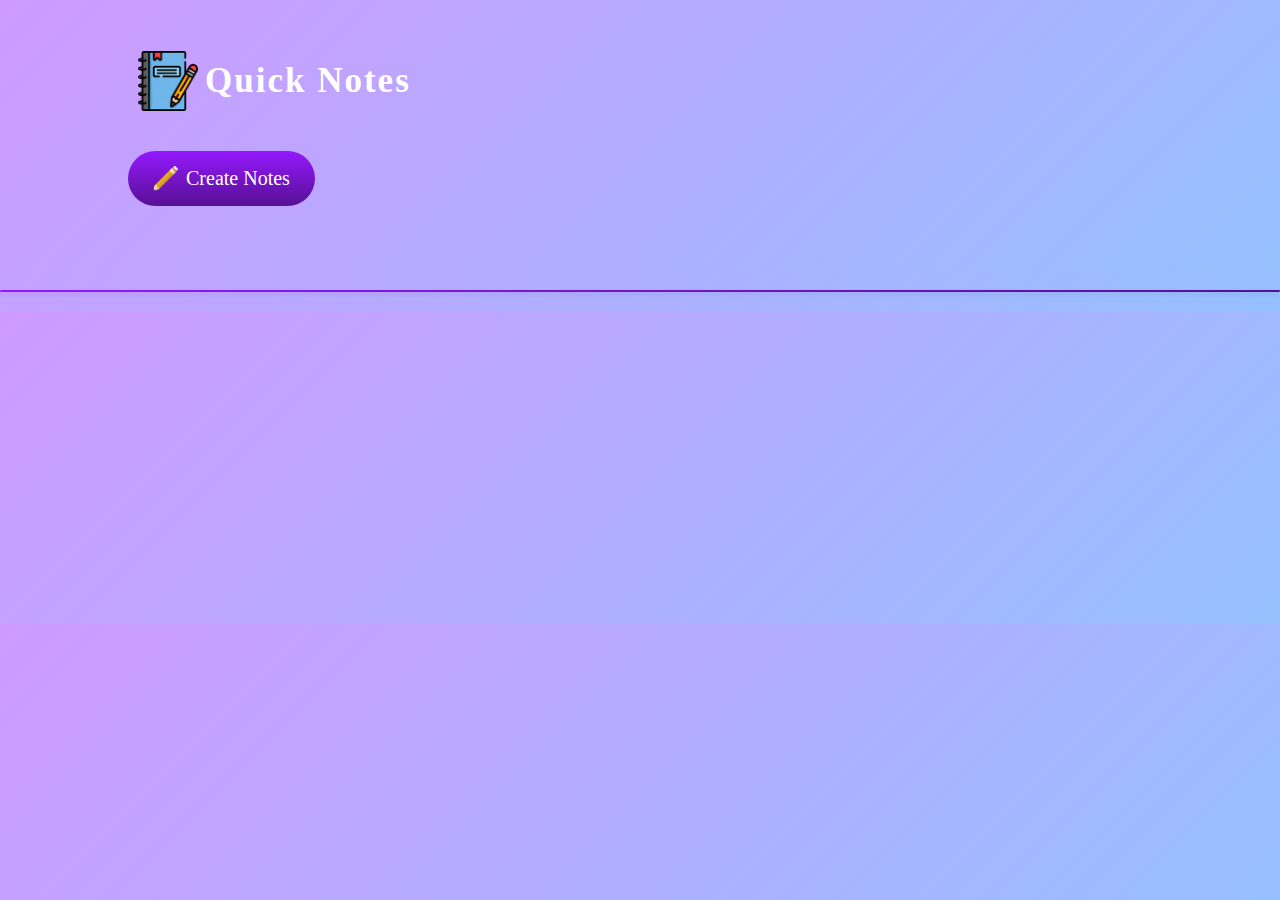
<file: Advanced Notes App Using Javascript/index.html>
<!DOCTYPE html>
<html lang="en">
<head>
    <meta charset="UTF-8">
    <meta name="viewport" content="width=device-width, initial-scale=1.0">
    <link rel="stylesheet" href="styles.css">
    <link rel="import" href="https://fonts.googleapis.com/css2?family=Lora:ital,wght@0,400..700;1,400..700&display=swap.html">
    <title>Quick Notes</title>
</head>
<body>
    
    <div class="container">
        <h1><img src="notes.png">Quick Notes</h1>
        <button class="btn">
            <img src="edit.png">Create Notes
        </button>
    </div>
    <hr>
    <div class="notes-container">
        <!-- notes html but we are not using this in js instead we will creat by function in Javascript -->
        <!-- <p contenteditable ="true" class="input-box">
            <img src="delete.png"></p> -->
    </div>

    <!-- Link to Script.js -->
    <script src="script.js"></script>
</body>
</html>
</file>
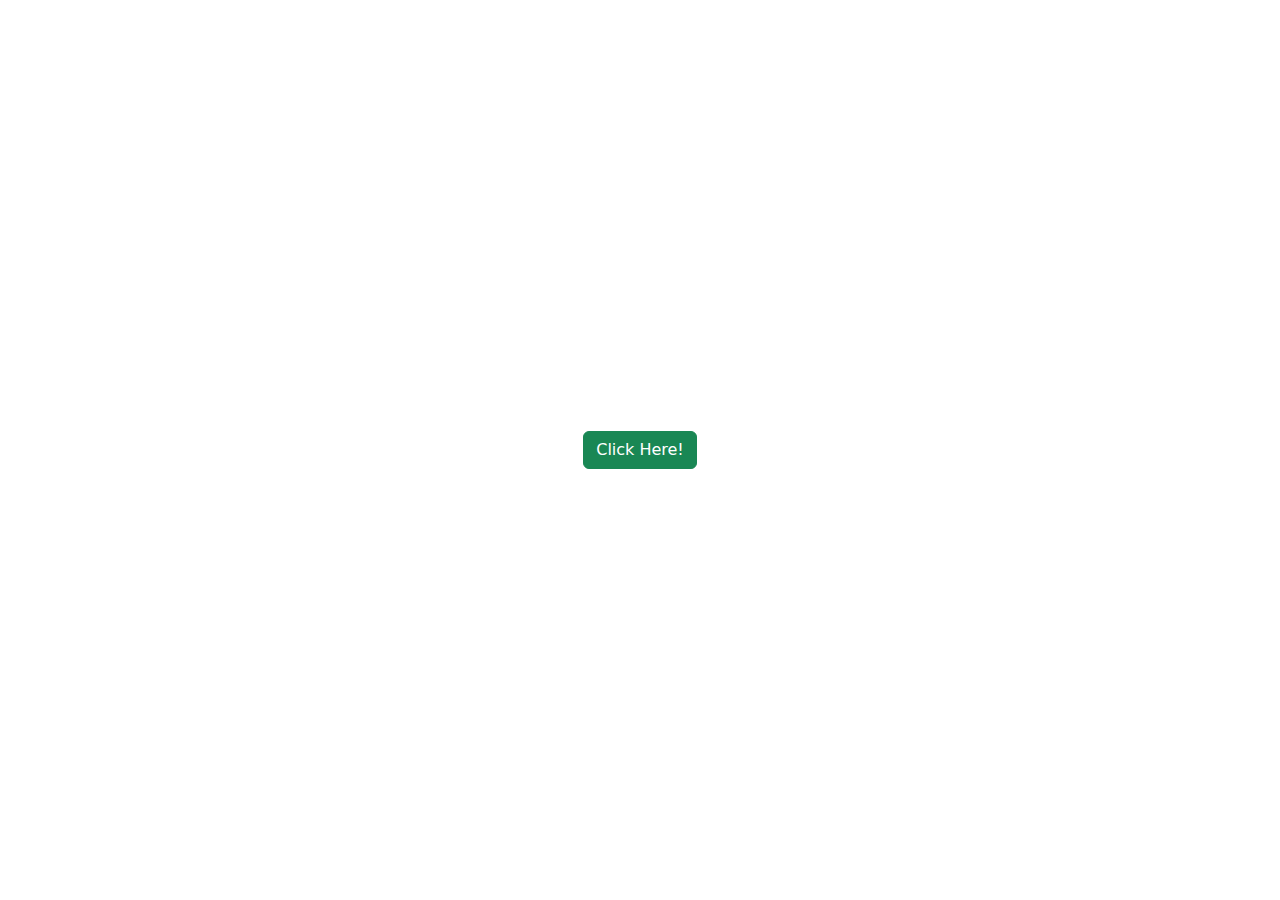
<file: clickOnButtonToChangeBackgroundColor/index.html>
<!DOCTYPE html>
<html lang="en">
<head>
    <meta charset="UTF-8">
    <meta name="viewport" content="width=device-width, initial-scale=1.0">
    <link rel="stylesheet" href="styles.css">
    <link href="https://cdn.jsdelivr.net/npm/bootstrap@5.3.3/dist/css/bootstrap.min.css" rel="stylesheet" integrity="sha384-QWTKZyjpPEjISv5WaRU9OFeRpok6YctnYmDr5pNlyT2bRjXh0JMhjY6hW+ALEwIH" crossorigin="anonymous">

    <title>Click on Button to Change Background Color</title>
</head>
<body>
    <div class="container">
        <button onclick="changeColors()" type="button" class="btn btn-success">Click Here!</button>

    </div>
    <!-- Link to JavaScript File --> 
     <script src="script.js"></script>
</body>
</html>
</file>
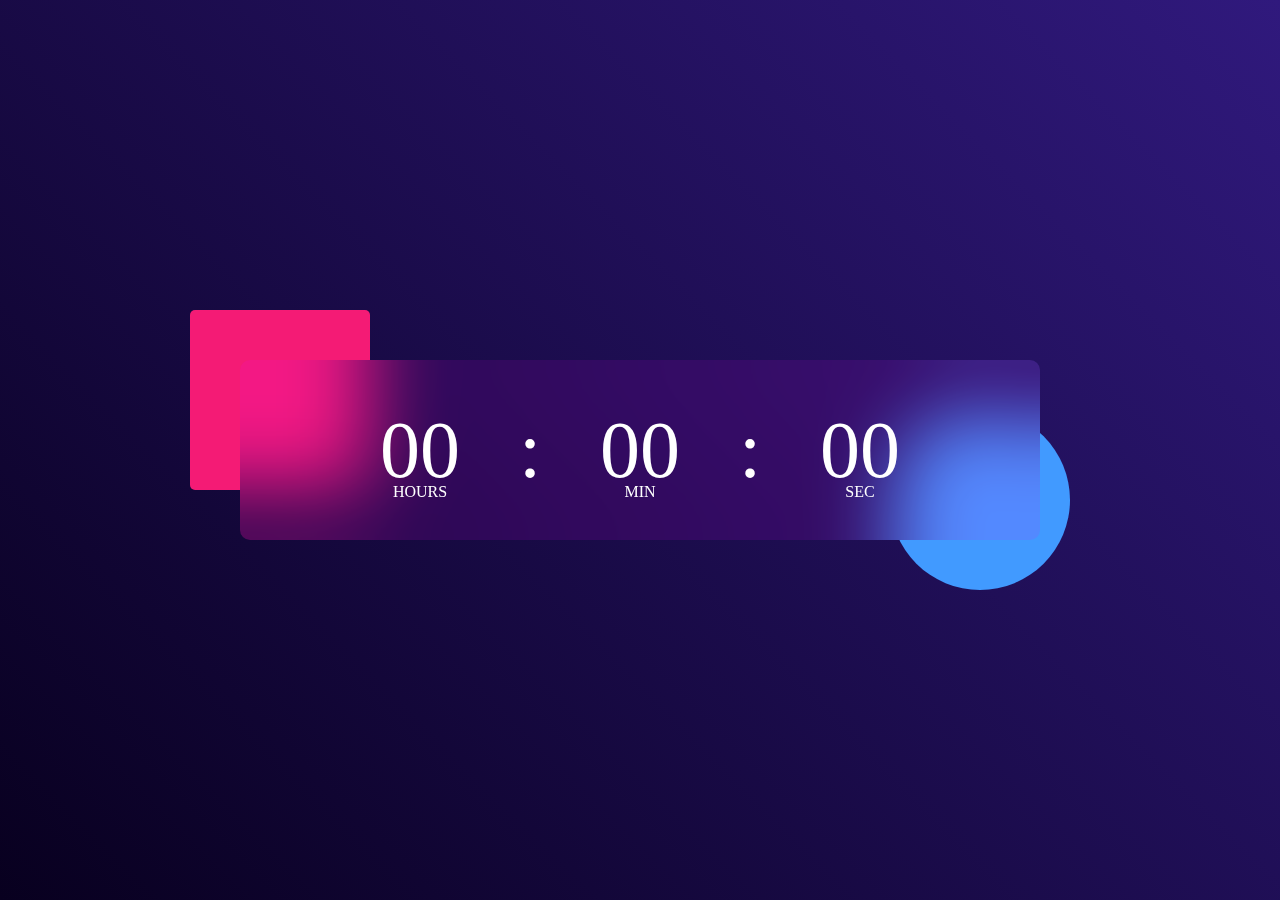
<file: Digital Clock Using JavaScript/index.html>
<!DOCTYPE html>
<html lang="en">
<head>
    <meta charset="UTF-8">
    <meta name="viewport" content="width=device-width, initial-scale=1.0">
    <link rel="stylesheet" href="styles.css">
    <title>Digital Clock</title>
</head>
<body>
    <div class="hero">
        <div class="container">
            <div class="clock">
                <span id="hrs">00</span>
                <span>:</span>
                <span id="min">00</span>
                <span>:</span>
                <span id="sec">00</span>
            </div>
        </div>
    </div>
    
<script src="script.js"></script>
</body>
</html>
</file>
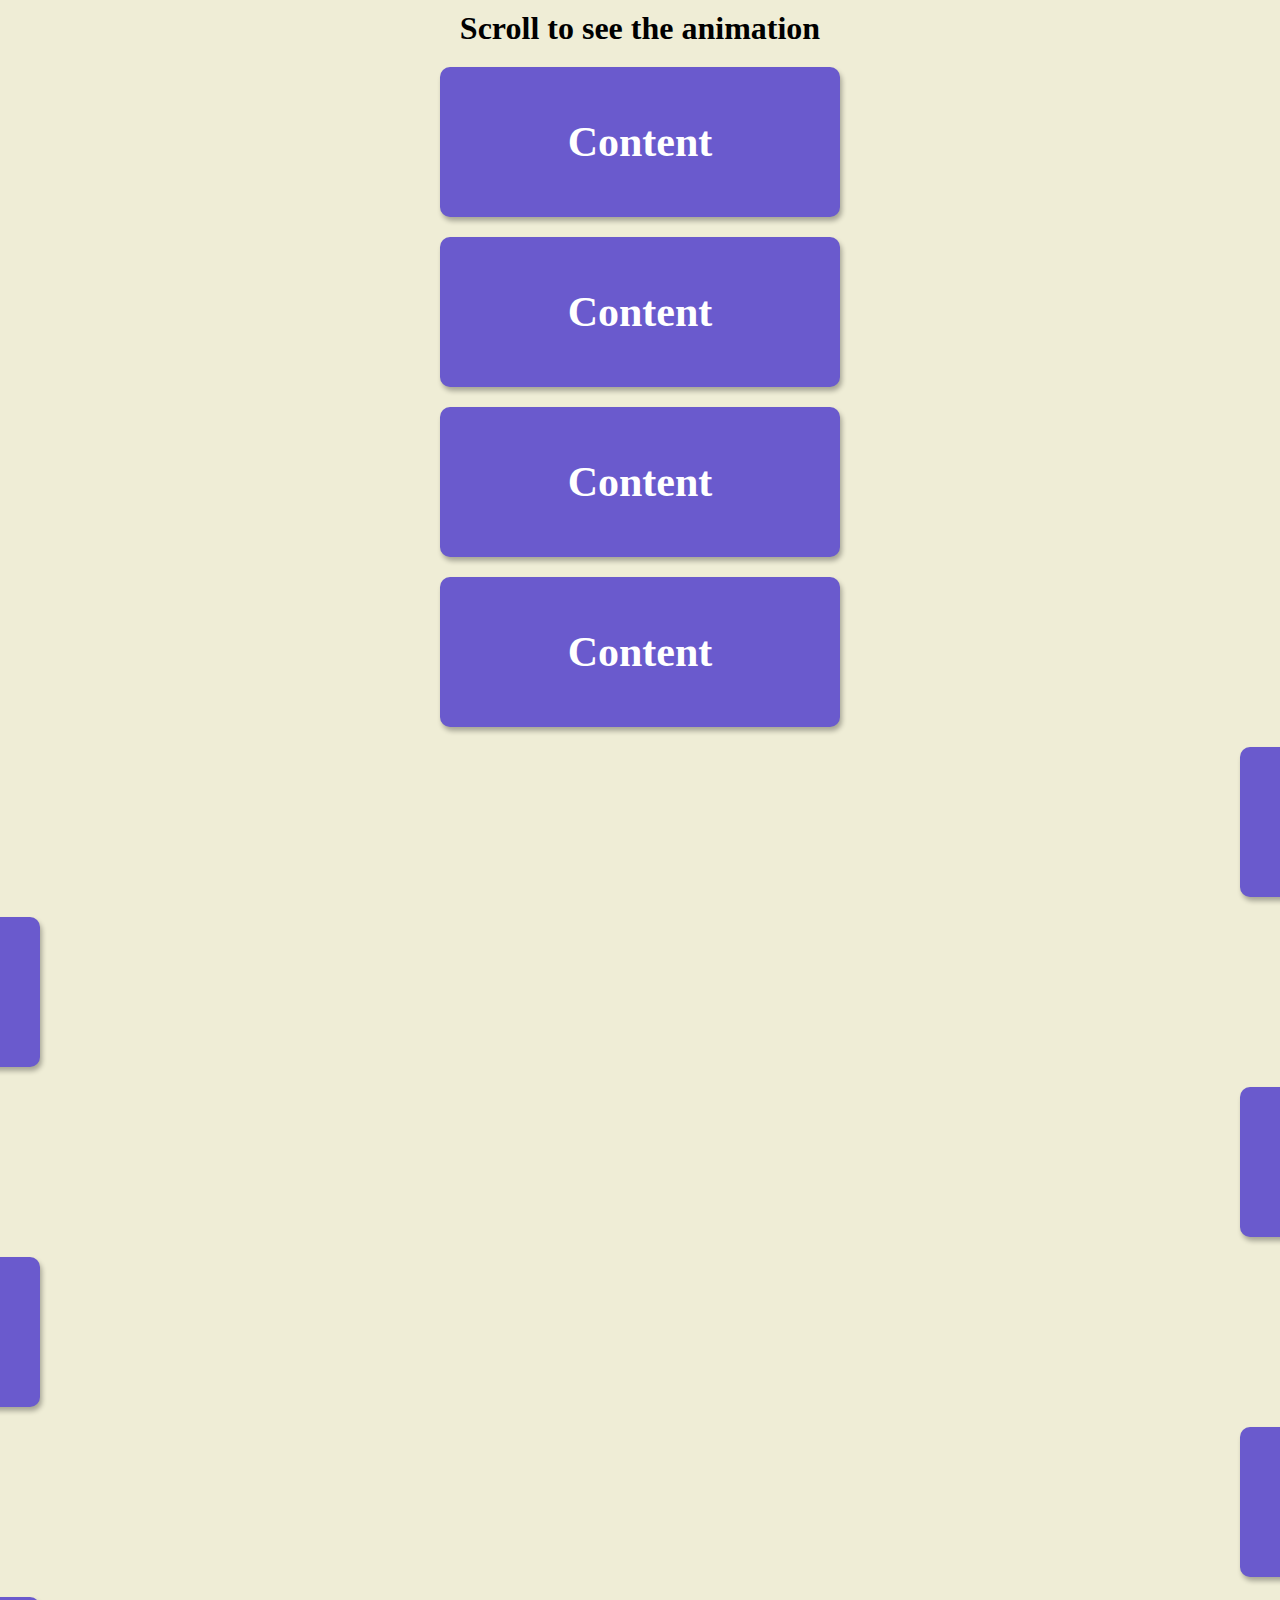
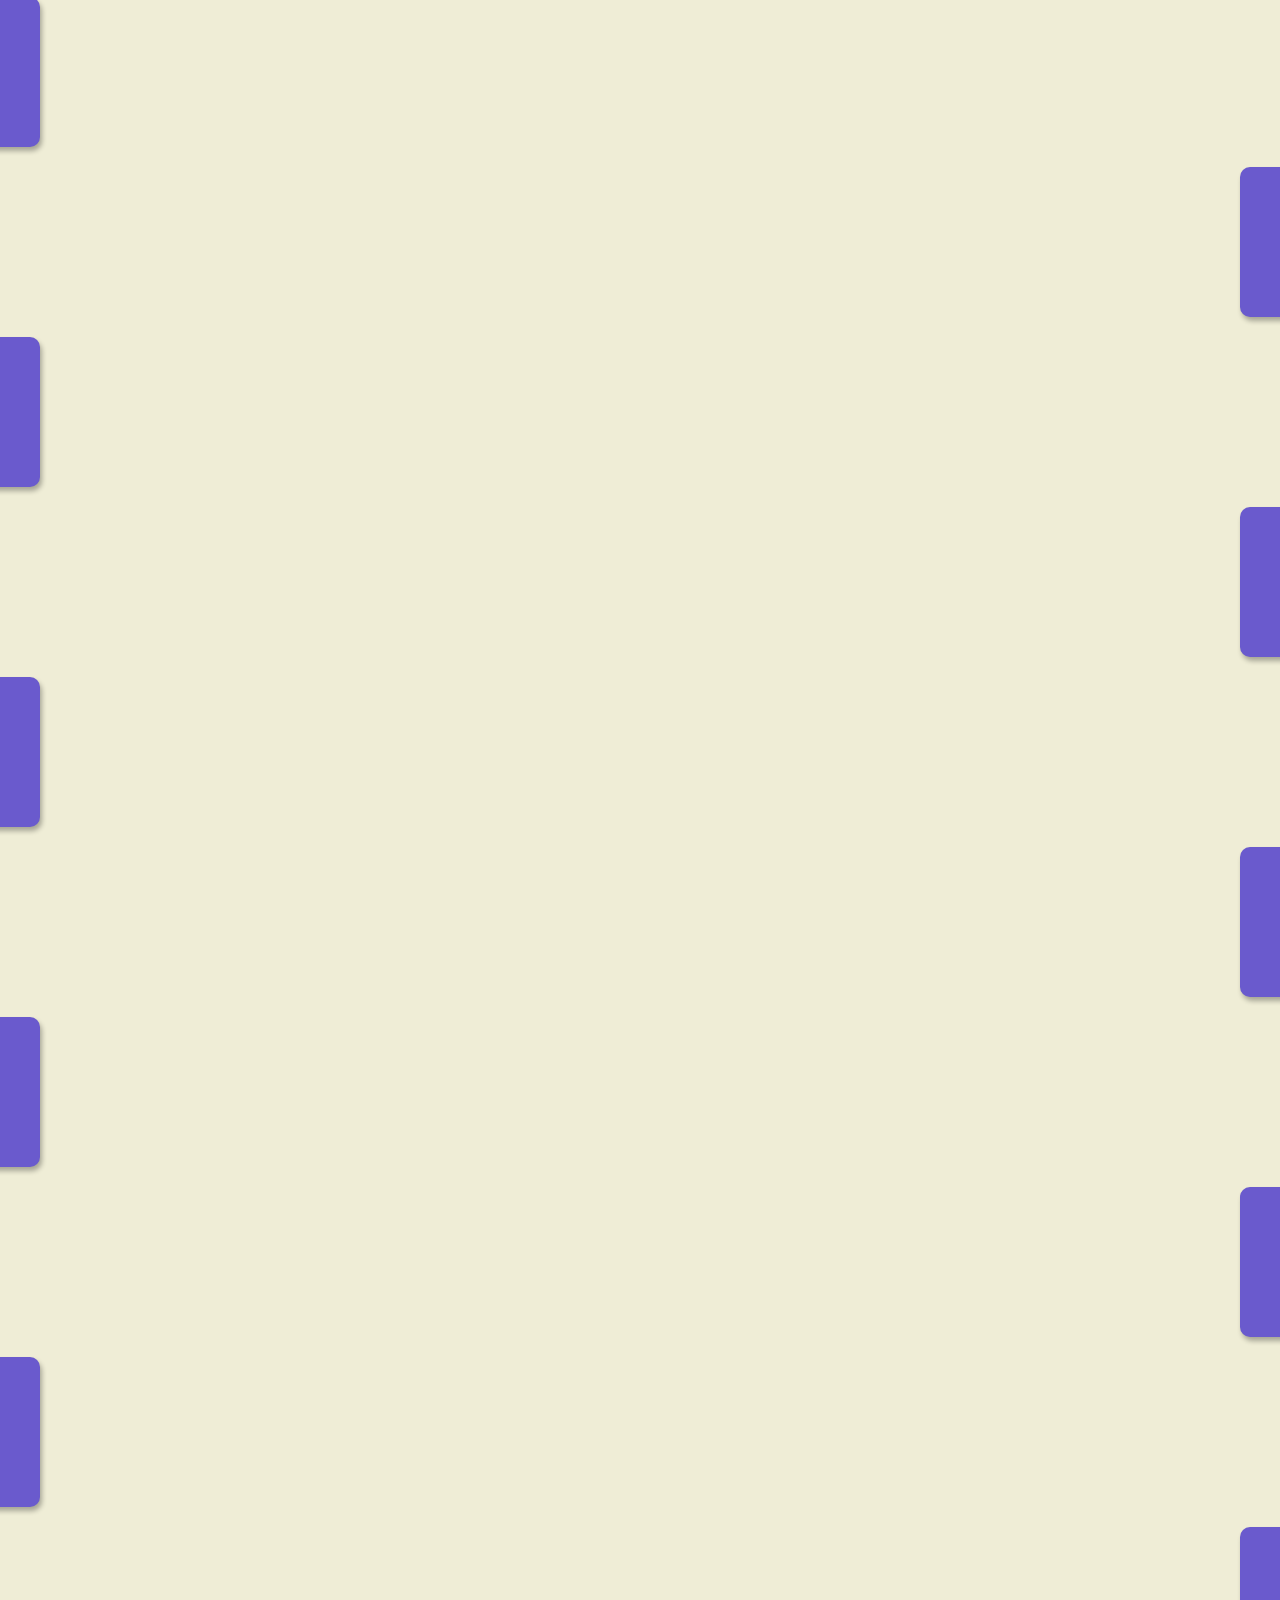
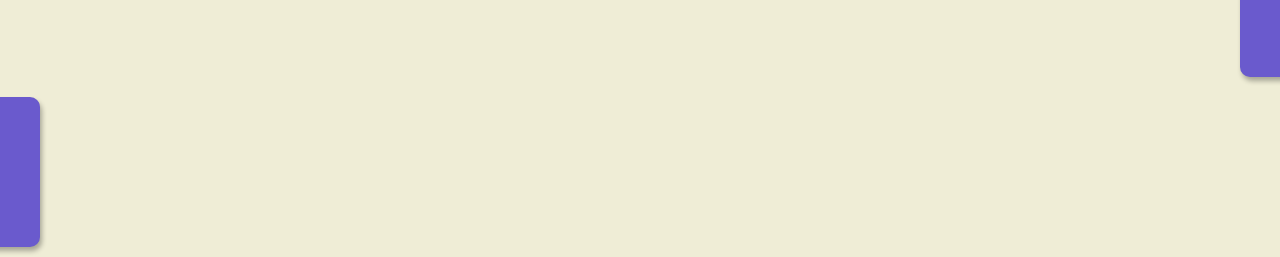
<file: Scroll Animation/index.html>
<!DOCTYPE html>
<html lang="en">
<head>
    <meta charset="UTF-8">
    <meta name="viewport" content="width=device-width, initial-scale=1.0">
    <link rel="stylesheet" href="styles.css">
    <title>Scroll Animation</title>
</head>
<body>
    <h1>Scroll to see the animation</h1>
    <div class="box"><h2>Content</h2></div>
    <div class="box"><h2>Content</h2></div>
    <div class="box"><h2>Content</h2></div>
    <div class="box"><h2>Content</h2></div>
    <div class="box"><h2>Content</h2></div>
    <div class="box"><h2>Content</h2></div>
    <div class="box"><h2>Content</h2></div>
    <div class="box"><h2>Content</h2></div>
    <div class="box"><h2>Content</h2></div>
    <div class="box"><h2>Content</h2></div>
    <div class="box"><h2>Content</h2></div>
    <div class="box"><h2>Content</h2></div>
    <div class="box"><h2>Content</h2></div>
    <div class="box"><h2>Content</h2></div>
    <div class="box"><h2>Content</h2></div>
    <div class="box"><h2>Content</h2></div>
    <div class="box"><h2>Content</h2></div>
    <div class="box"><h2>Content</h2></div>
    <div class="box"><h2>Content</h2></div>
    <div class="box"><h2>Content</h2></div>
    <script src="script.js"></script>
</body>
</html>
</file>
<file: Advanced Notes App Using Javascript/styles.css>
* {
    margin: 0;
    padding: 0;
    font-family: "Lora", serif;
    box-sizing: border-box;
    
}

body {
    background: linear-gradient(135deg, #cf9aff, #95c0ff);
} 

.container {
    width: 100%;
    height: 30vh;
    background: linear-gradient(135deg, #cf9aff, #95c0ff);
    color: #fff;
    padding-top: 4%;
    padding-left: 10%;
    display: flex;
    flex-direction: column;
    align-items: flex-start; 
}

.container h1 {
    display: flex;
    align-items: center;
    font-size: 35px;
    font-weight: 600;
    letter-spacing: 2px;
    margin-bottom: 20px; 
}

.container h1 img {
    width: 60px;
    margin-left: 10px;
    margin-right: 7px;
}

.container button img {
    width: 25px;
    margin-right: 8px;
   
}


.container button {
    display: flex;
    align-items: center;
    background: linear-gradient(#9418fd, #571094);
    color: #fff;
    font-size: 20px;
    outline: 0;
    border: 0;
    border-radius: 40px;
    padding: 15px 25px;
    margin: 20px 0;
    cursor: pointer;
    transition: background 0.3s;
}

.container button:hover {
    background: linear-gradient(#571094, #9418fd);
    transform: scale(1.05);
}

hr {
    border: none; 
    height: 2px; 
    background: linear-gradient(90deg, #9418fd, #571094); 
    margin: 20px 0; 
    width: 100%; 
    border-radius: 5px; 
    box-shadow: 0 2px 5px rgba(0, 0, 0, 0.1); 
}




.notes-container {
    padding-left: 9%;
    display: flex;
    flex-direction: column; 
    align-items: flex-start;
    width: 100%;
    max-width: 750px;

}

.input-box {
    position: relative;
    width: 100%;
    min-height: 150px;
    background: #fff;
    color: #333;
    padding: 20px;
    margin: 10px 0;
    outline: none;
    border-radius: 5px;
    box-shadow: 0 4px 10px rgba(0, 0, 0, 0.1); 
    transition: box-shadow 0.3s;
    
}

.input-box:focus {
    box-shadow: 0 0 5px rgba(148, 36, 255, 0.5); 
}

.input-box img {
    width: 25px;
    position: absolute;
    bottom: 15px;
    right: 15px;
    cursor: pointer;
    transition: transform 0.3s; 
}

.input-box img:hover {
    transform: scale(1.3); 
}
</file>
<file: clickOnButtonToChangeBackgroundColor/styles.css>
html, body {
    margin: 0;
    padding: 0;
}

.container {
    display: flex;
    justify-content: center;
    align-items: center;
    height: 100vh;

}

.btn-success:hover {
    transform: scale(2);
}
</file>
<file: Digital Clock Using JavaScript/styles.css>
/*
    Author: BR.
    Project: Beautiful Digital Clock Using JavaScript
    Date: 01-11-2024.
*/

* {
    margin: 0;
    padding: 0;
    box-sizing: border-box;
}

.hero {
    width: 100%;
    min-height: 100vh;
    background-image: linear-gradient(45deg, #08001f, #30197d);
    color: #fff;
    position: relative;

}

.container {
    width: 800px;
    height: 180px;
    position: absolute;
    top: 50%;
    left: 50%;
    transform: translate(-50%, -50%);
}

.clock {
    width: 100%;
    height: 100%;
    background: rgba(235, 0, 255, 0.11);
    border-radius: 10px;
    display: flex;
    align-items: center;
    justify-content: center;
    backdrop-filter: blur(40px);
}

.container::before {
    content: '';
    width: 180px;
    height: 180px;
    background: #f41b75;
    border-radius: 5px;
    position: absolute;
    left: -50px;
    top: -50px;
    z-index: -1;
}
.container::after {
    content: '';
    width: 180px;
    height: 180px;
    background: #419aff;
    border-radius: 50%;
    position: absolute;
    right: -30px;
    bottom: -50px;
    z-index: -1;
}

.clock span {
        font-size: 80px;
        width: 110px;
        display: inline-block;
        text-align: center;
        position: relative;
}

.clock span::after{
    font-size: 16px;
    position: absolute;
    bottom: -5px;
    left: 50%;
    transform: translateX(-50%);
}

#hrs::after {
    content: 'HOURS';
}
#min::after {
    content: 'MIN';
}
#sec::after {
    content: 'SEC';
}
</file>
<file: Scroll Animation/styles.css>
* {
    box-sizing: border-box;
}

body {
    background-color: #efedd6;
    display: flex;
    flex-direction: column;
    align-items: center;
    justify-content: center;
    margin: 0%;
}

h1 {
    margin: 10px;
}

.box {
    background: slateblue;
    color: #fff;
    display: flex;
    align-items: center;
    justify-content: center;
    width: 400px;
    height: 150px;
    margin: 10px;
    border-radius: 10px;
    box-shadow: 2px;
    box-shadow: 2px 4px 5px rgba(0,0,0,0.3);
    transform: translateX(200%);
    transition: transform 0.4s ease;
}

.box:nth-of-type(even) {
    transform: translateX(-200%);
}

.box.show {
    transform: translateX(0);
}

.box h2 {
    font-size: 42px;
}
</file>
